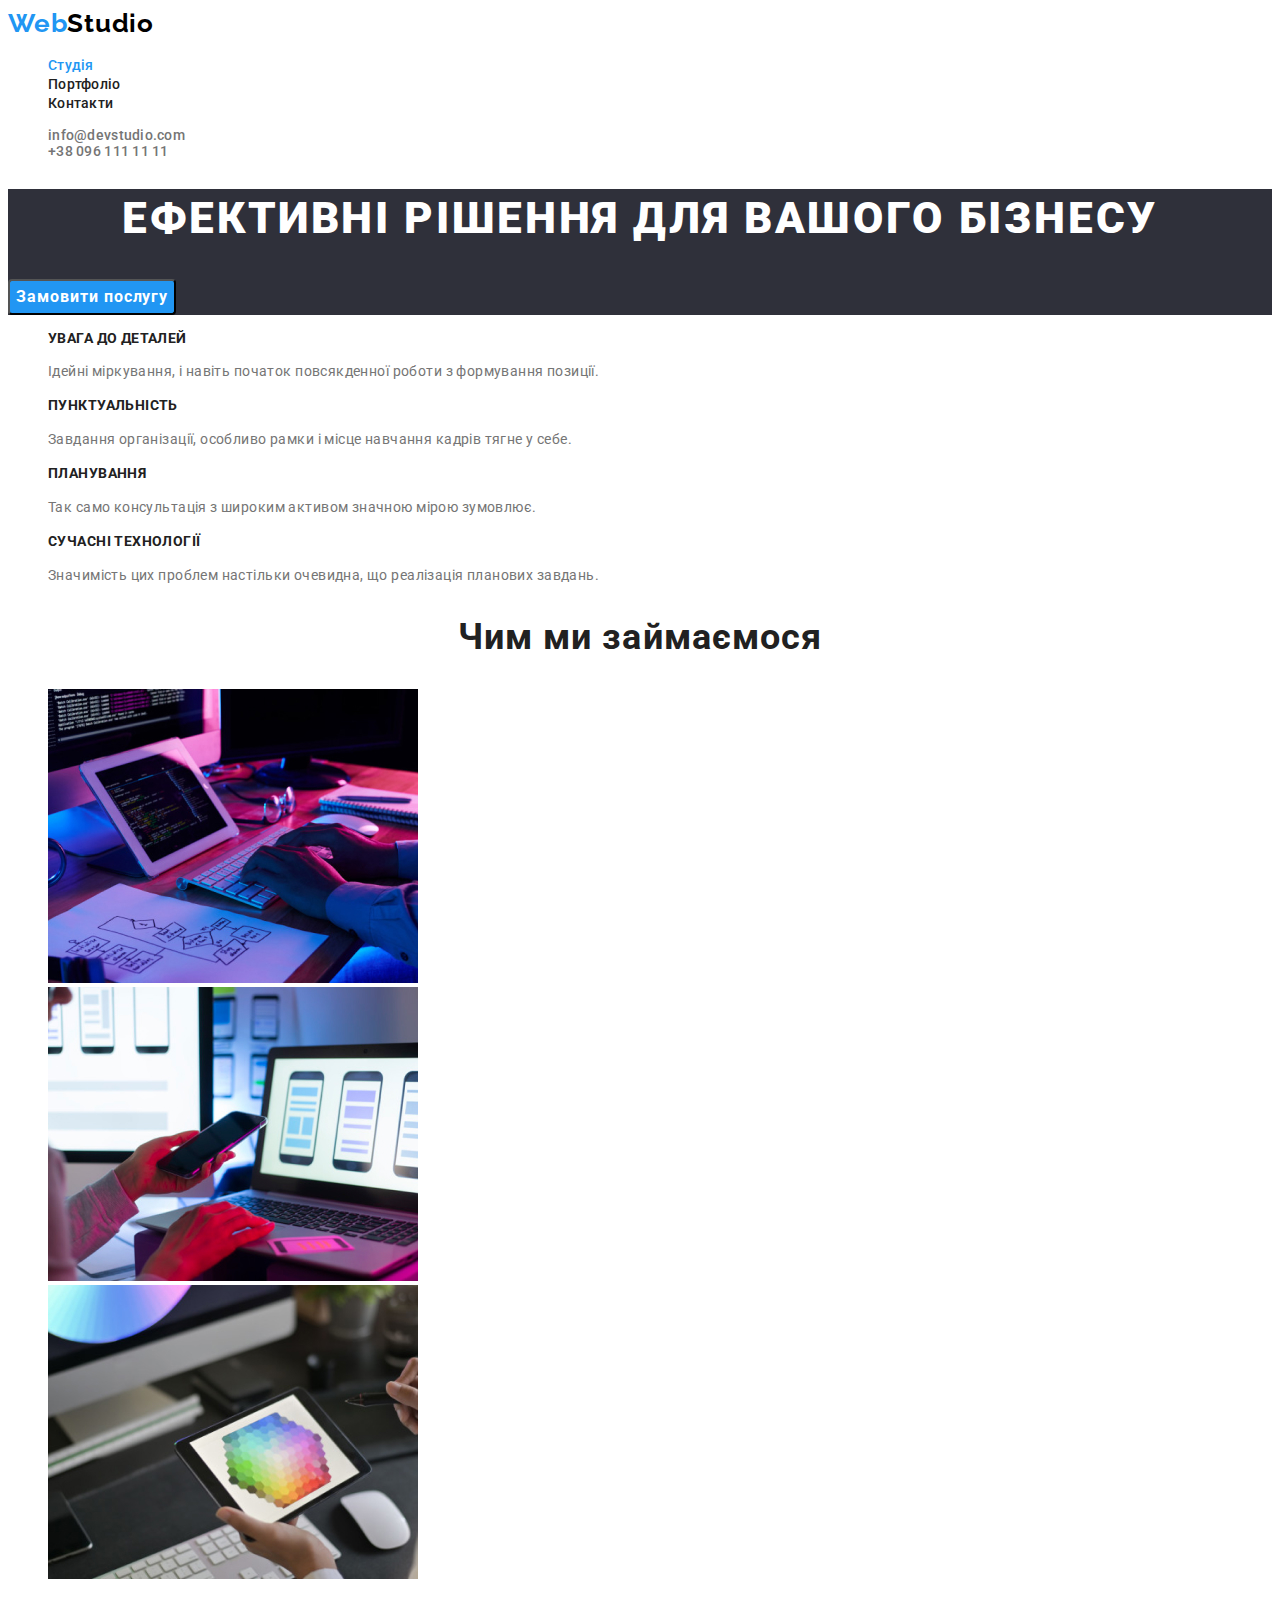
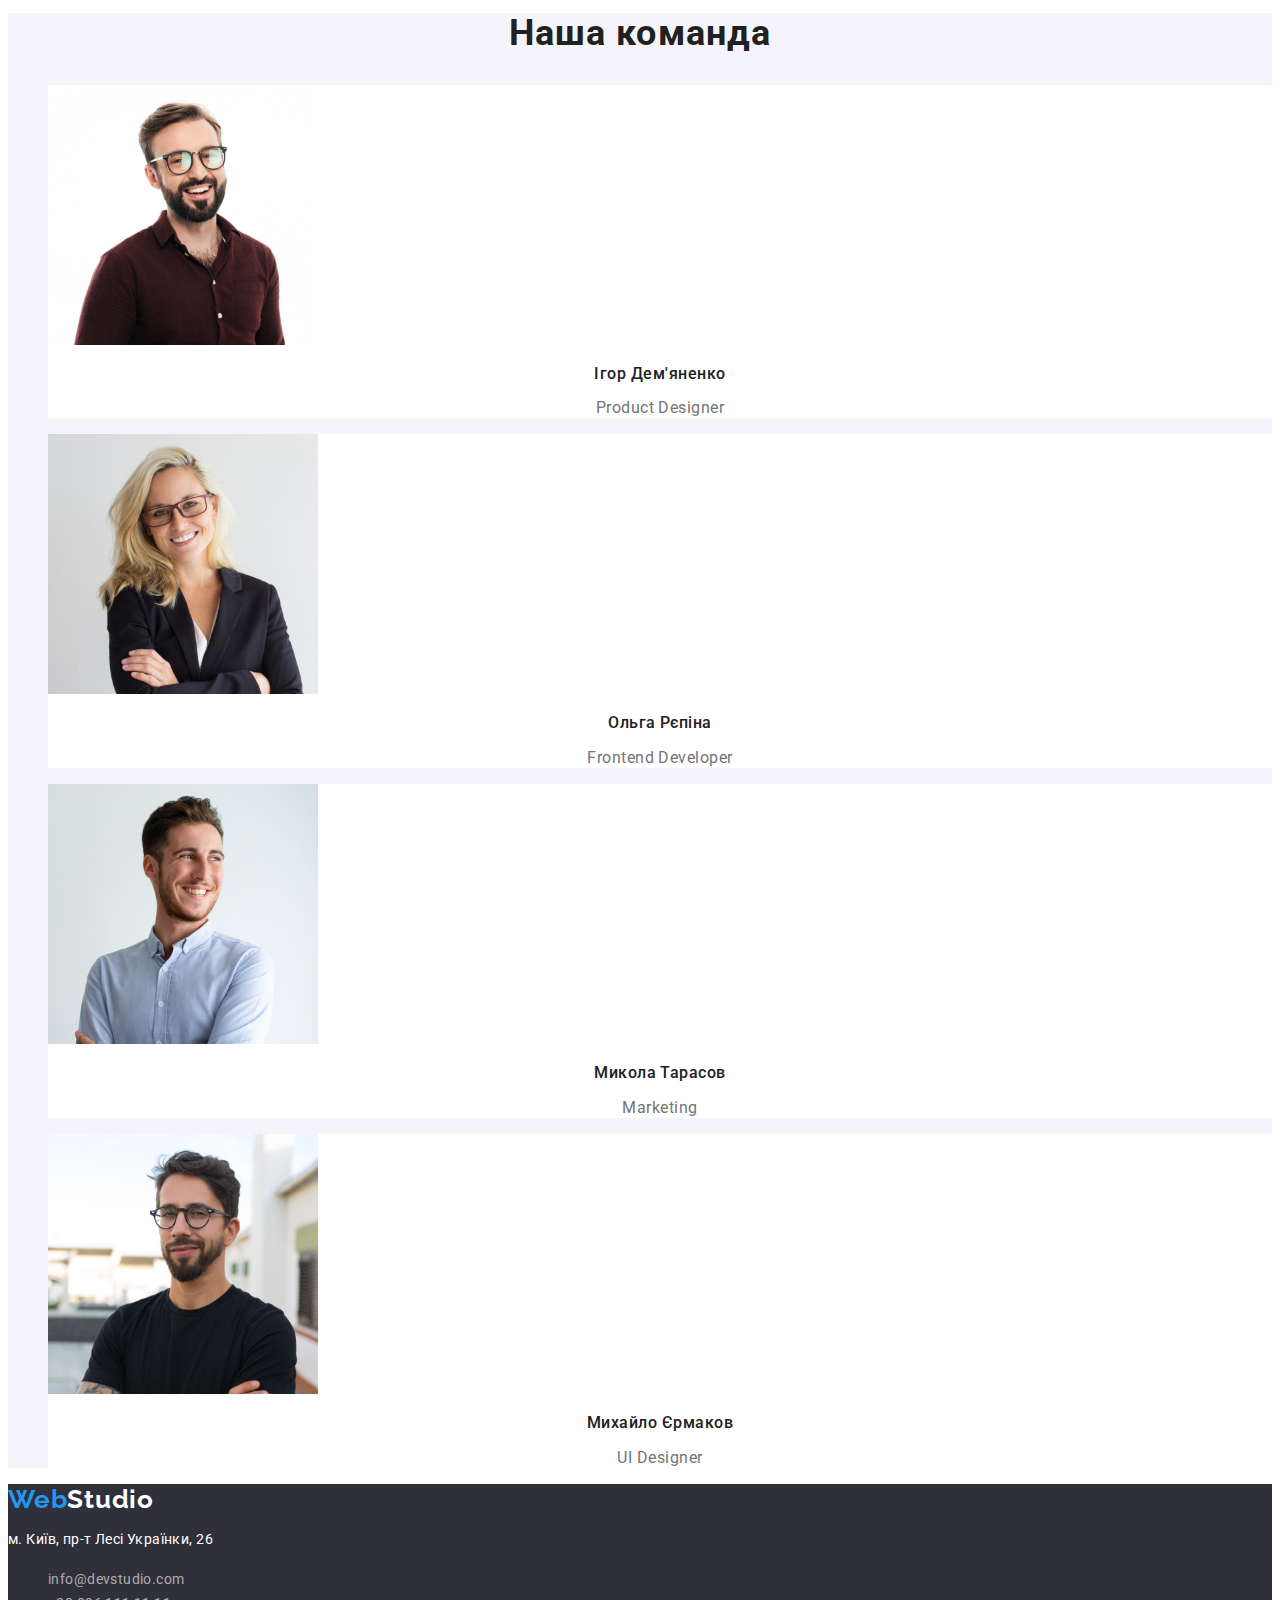
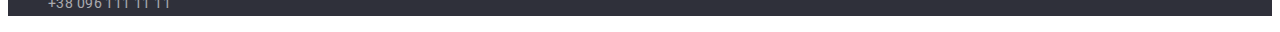
<file: index.html>
<!DOCTYPE html>
<html lang="uk">
  <head>
    <meta charset="UTF-8" />
    <meta http-equiv="X-UA-Compatible" content="IE=edge" />
    <meta name="viewport" content="width=device-width, initial-scale=1.0" />
    <link rel="stylesheet" href="./css/style.css" />
    <link rel="preconnect" href="https://fonts.googleapis.com" />
    <link rel="preconnect" href="https://fonts.gstatic.com" crossorigin />
    <link
      href="https://fonts.googleapis.com/css2?family=Raleway:wght@700&family=Roboto:wght@400;500;700;900&display=swap"
      rel="stylesheet"
    />
    <title>Document</title>
  </head>
  <body>
    <!-- Header -->
    <header>
      <a href="./index.html" class="logo">
        <span class="logo-title-one">Web</span
        ><span class="logo-title-two">Studio</span></a
      >
      <nav class="header-nav">
        <ul class="header-list">
          <li><a href="./index.html" class="list-link current">Студія</a></li>
          <li><a href="./portfolio.html" class="list-link">Портфоліо</a></li>
          <li><a href="./index.html" class="list-link">Контакти</a></li>
        </ul>
      </nav>
      <ul class="header-link">
        <li>
          <a href="mailto:info@devstudio.com" class="header-link"
            >info@devstudio.com</a
          >
        </li>
        <li>
          <a href="tel:+380961111111" class="header-link">+38 096 111 11 11</a>
        </li>
      </ul>
    </header>
    <main>
      <!--Hero-->
      <section class="hero">
        <h1 class="hero-title">Ефективні рішення для вашого бізнесу</h1>
        <button type="button" class="button-primary">Замовити послугу</button>
      </section>
      <!--about-->
      <section class="about">
        <h2 class="about-title">Наші особливості</h2>
        <ul class="about-list">
          <li>
            <h3 class="about-list-title">УВАГА ДО ДЕТАЛЕЙ</h3>
            <p class="about-text">
              Ідейні міркування, і навіть початок повсякденної роботи з
              формування позиції.
            </p>
          </li>
          <li>
            <h3 class="about-list-title">ПУНКТУАЛЬНІСТЬ</h3>
            <p class="about-text">
              Завдання організації, особливо рамки і місце навчання кадрів тягне
              у себе.
            </p>
          </li>
          <li>
            <h3 class="about-list-title">ПЛАНУВАННЯ</h3>
            <p class="about-text">
              Так само консультація з широким активом значною мірою зумовлює.
            </p>
          </li>
          <li>
            <h3 class="about-list-title">СУЧАСНІ ТЕХНОЛОГІЇ</h3>
            <p class="about-text">
              Значимість цих проблем настільки очевидна, що реалізація планових
              завдань.
            </p>
          </li>
        </ul>
      </section>
      <!--Projects-->
      <section class="projects">
        <h2 class="projects-title">Чим ми займаємося</h2>
        <ul class="projects-list">
          <li>
            <img
              src="./images/img1.jpg"
              alt="Десктопні_додатки"
              width="370"
              height="294"
            />
          </li>
          <li>
            <img
              src="./images/img2.jpg"
              alt="мобільні_додатки "
              width="370"
              height="294"
            />
          </li>
          <li>
            <img
              src="./images/img3.jpg"
              alt="дизайнерські_рішення"
              width="370"
              height="294"
            />
          </li>
        </ul>
      </section>
      <!--Team-->
      <section class="team">
        <h2 class="team-title">Наша команда</h2>
        <ul class="team-list">
          <li class="team-box">
            <img
              src="./images/img4.jpg"
              alt=" Фото Ігор Дем'яненко"
              width="270"
              height="260"
            />
            <h3 class="team-names">Ігор Дем'яненко</h3>
            <p class="team-position">Product Designer</p>
          </li>
          <li class="team-box">
            <img
              src="./images/img5.jpg"
              alt="Фото Ольга Рєпіна"
              width="270"
              height="260"
            />
            <h3 class="team-names">Ольга Рєпіна</h3>
            <p class="team-position">Frontend Developer</p>
          </li>
          <li class="team-box">
            <img
              src="./images/img6.jpg"
              alt="Фото Микола Тарасов"
              width="270"
              height="260"
            />
            <h3 class="team-names">Микола Тарасов</h3>
            <p class="team-position">Marketing</p>
          </li>
          <li class="team-box">
            <img
              src="./images/img7.jpg"
              alt="Фото Михайло Єрмаков"
              width="270"
              height="260"
            />
            <h3 class="team-names">Михайло Єрмаков</h3>
            <p class="team-position">UI Designer</p>
          </li>
        </ul>
      </section>
    </main>
    <!--Footer-->
    <footer>
      <a href="./index.html" class="logo">
        <span class="logo-title-one">Web</span
        ><span class="logo-title-footer">Studio</span></a
      >
      <address>
        <p class="footer-text">м. Київ, пр-т Лесі Українки, 26</p>
        <ul class="footer-list">
          <li>
            <a href="mailto:info@devstudio.com" class="footer-link"
              >info@devstudio.com</a
            >
          </li>
          <li>
            <a href="tel:+380961111111" class="footer-link"
              >+38 096 111 11 11</a
            >
          </li>
        </ul>
      </address>
    </footer>
  </body>
</html>
</file>
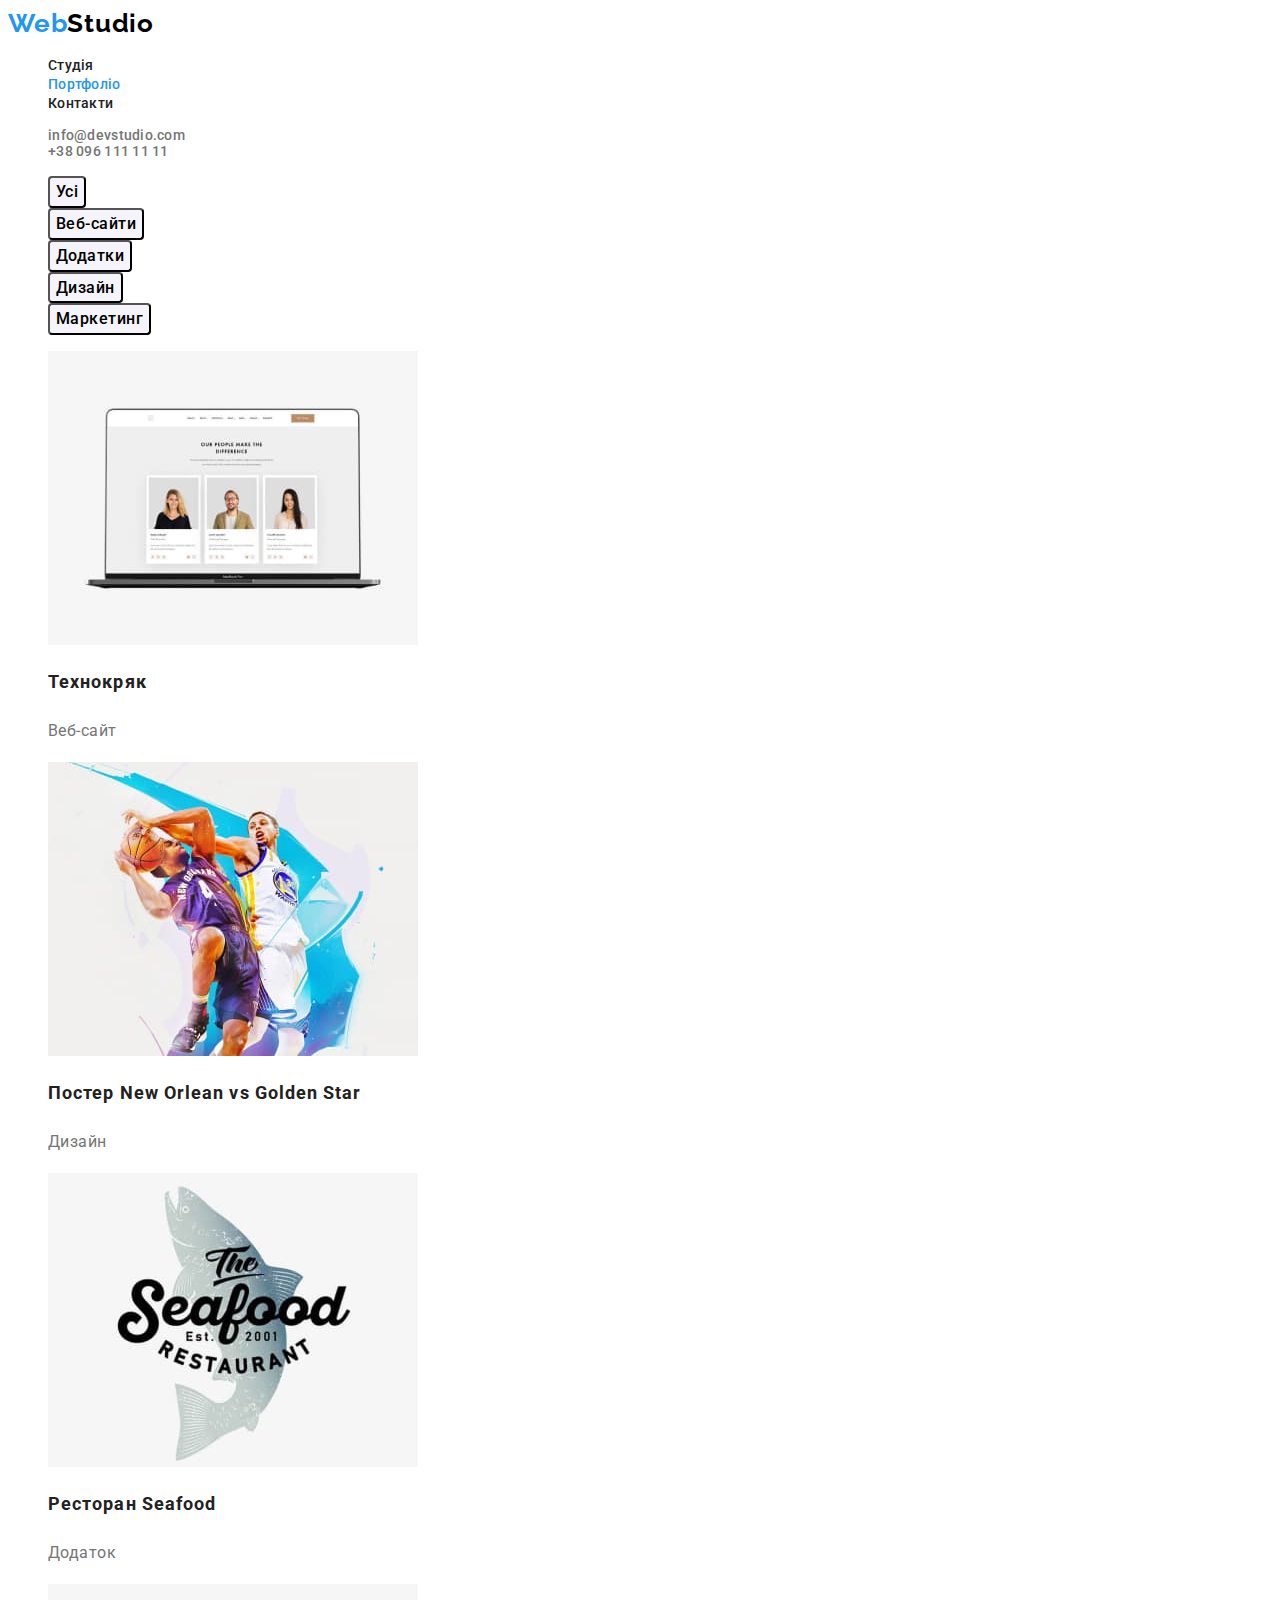
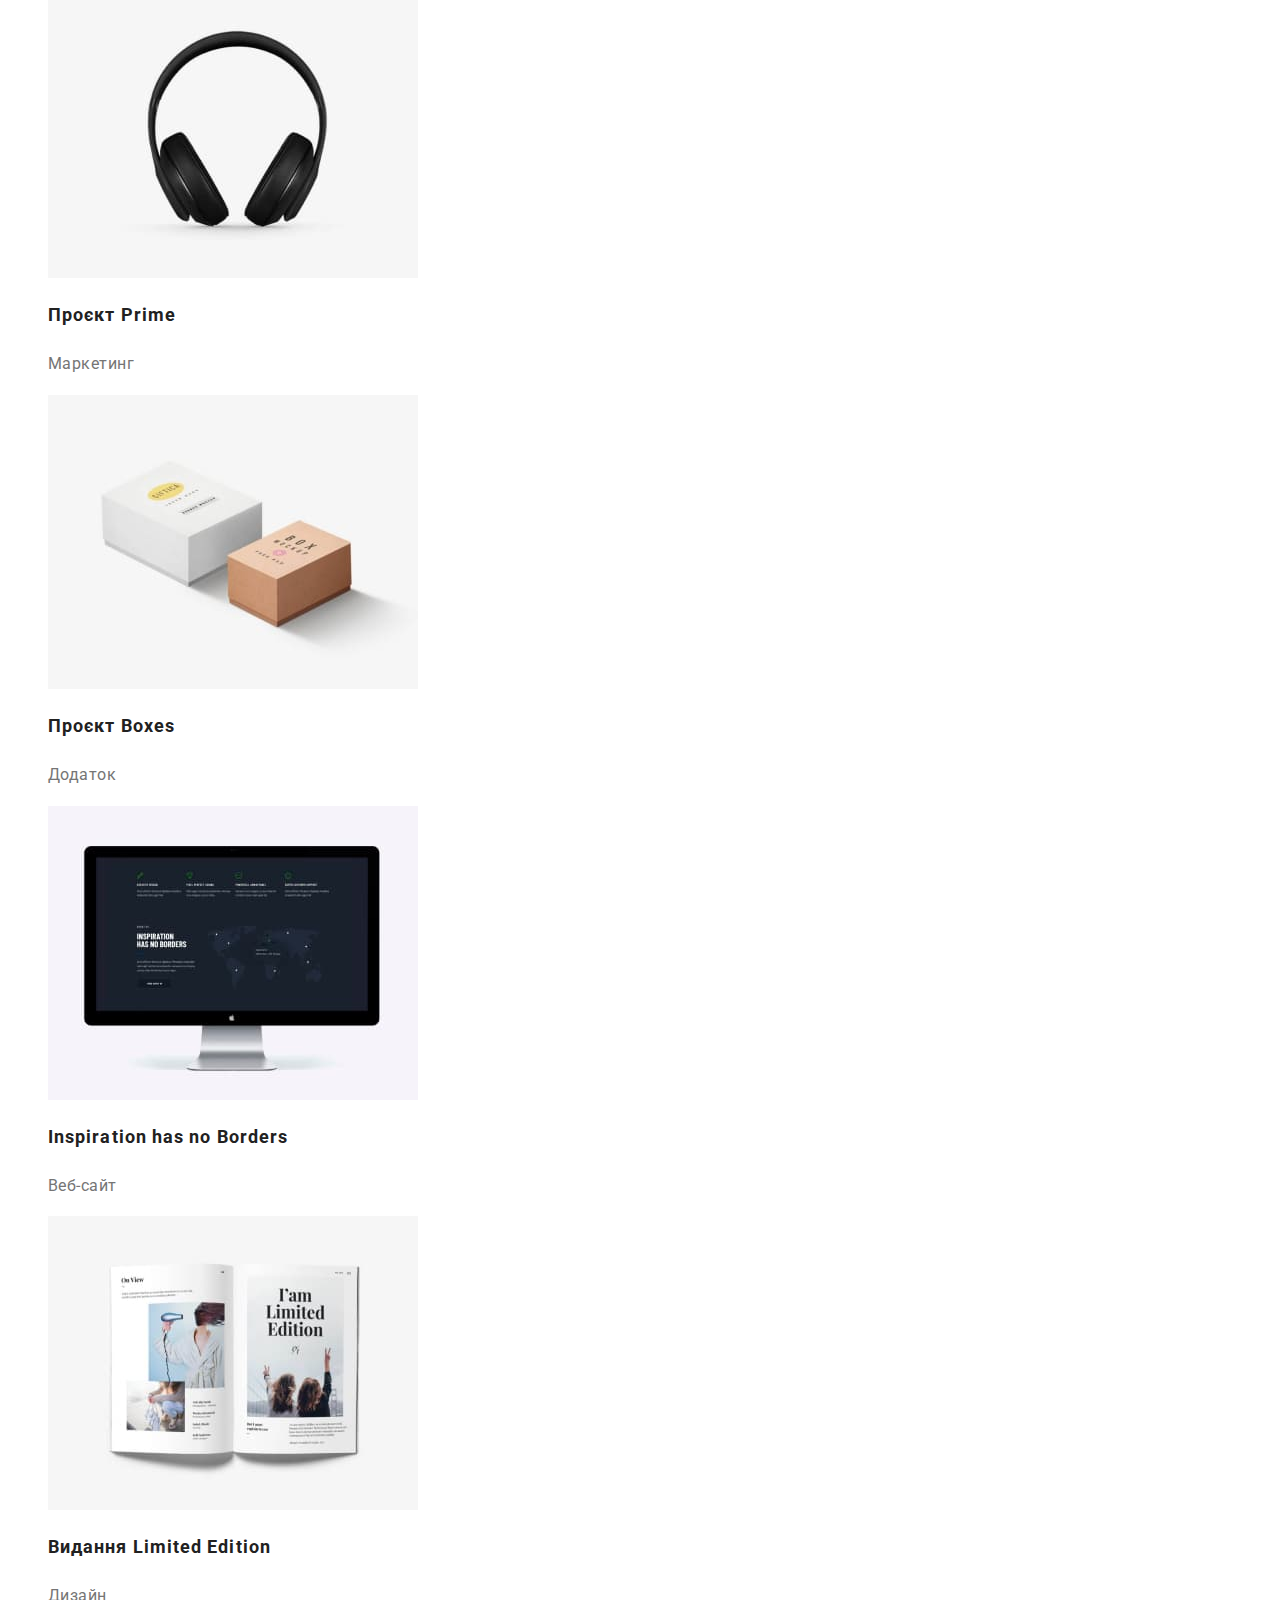
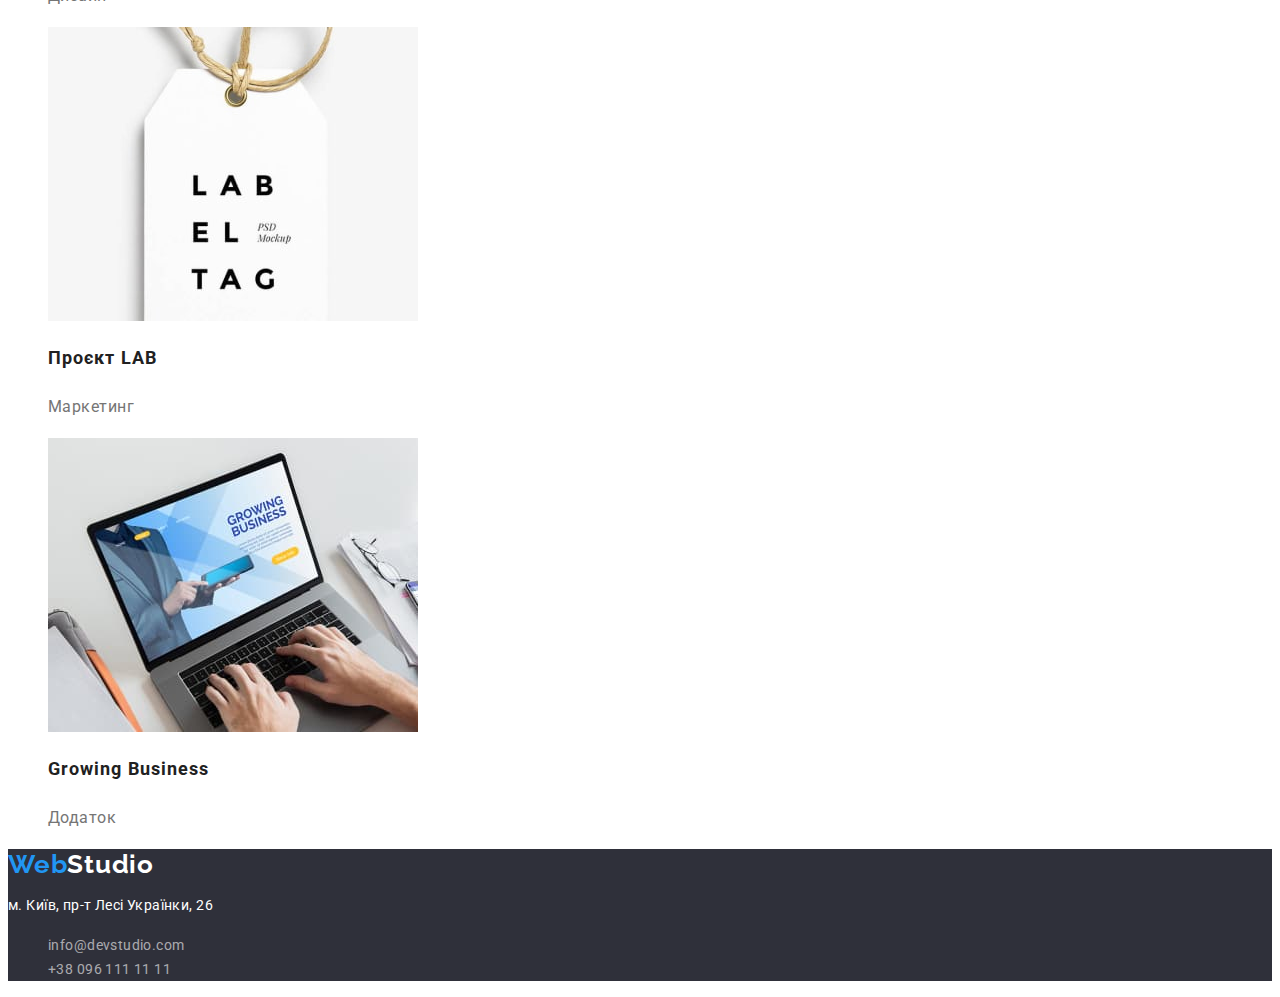
<file: portfolio.html>
<!DOCTYPE html>
<html lang="uk">
  <head>
    <meta charset="UTF-8" />
    <meta http-equiv="X-UA-Compatible" content="IE=edge" />
    <meta name="viewport" content="width=device-width, initial-scale=1.0" />
    <link rel="stylesheet" href="./css/style.css" />
    <link rel="preconnect" href="https://fonts.googleapis.com" />
    <link rel="preconnect" href="https://fonts.gstatic.com" crossorigin />
    <link
      href="https://fonts.googleapis.com/css2?family=Raleway:wght@700&family=Roboto:wght@400;500;700;900&display=swap"
      rel="stylesheet"
    />
    <title>Document</title>
  </head>
  <body>
    <!-- HEADER -->
    <header>
      <a href="./index.html" class="logo">
        <span class="logo-title-one">Web</span
        ><span class="logo-title-two">Studio</span></a
      >
      <nav class="header-nav">
        <ul class="header-list">
          <li><a href="./index.html" class="list-link">Студія</a></li>
          <li>
            <a href="./portfolio.html" class="list-link current">Портфоліо</a>
          </li>
          <li><a href="./index.html" class="list-link">Контакти</a></li>
        </ul>
      </nav>
      <ul class="header-link">
        <li>
          <a href="mailto:info@devstudio.com" class="header-link"
            >info@devstudio.com</a
          >
        </li>
        <li>
          <a href="tel:+380961111111" class="header-link">+38 096 111 11 11</a>
        </li>
      </ul>
    </header>
    <main>
      <section class="portfolio"> 
        <h1 class="portfolio-title">Портфоліо</h1>
         <!-- FILTERS -->
        <ul class="filters-list">
          <li>
            <button type="button" class="filter-button">Усі</button>
          </li>
          <li>
            <button type="button" class="filter-button">Веб-сайти</button>
          </li>
          <li>
            <button type="button" class="filter-button">Додатки</button>
          </li>
          <li>
            <button type="button" class="filter-button">Дизайн</button>
          </li>
          <li>
            <button type="button" class="filter-button">Маркетинг</button>
          </li>
        </ul>
        <!-- Portfolio -->
        <ul class="portfolio-list">
          <li>
            <img src="./images/website.jpg" alt="Інтернет сторінка" />
            <h2 class="portfolio-list-title">Технокряк</h2>
            <p class="portfolio-text">Веб-сайт</p>
          </li>
          <li>
            <img src="./images/postep.jpg" alt="Постер баскетбольного матчу" />
            <h2 class="portfolio-list-title">
              Постер New Orlean vs Golden Star
            </h2>
            <p class="portfolio-text">Дизайн</p>
          </li>
          <li>
            <img src="./images/restourant.jpg" alt="Логотип ресторану" />
            <h2 class="portfolio-list-title">Ресторан Seafood</h2>
            <p class="portfolio-text">Додаток</p>
          </li>
          <li>
            <img src="./images/earpiece.jpg" alt="Навушники" />
            <h2 class="portfolio-list-title">Проєкт Prime</h2>
            <p class="portfolio-text">Маркетинг</p>
          </li>
          <li>
            <img src="./images/boxes.jpg" alt="Коробки" width="370" />
            <h2 class="portfolio-list-title">Проєкт Boxes</h2>
            <p class="portfolio-text">Додаток</p>
          </li>
          <li>
            <img src="./images/monitor.jpg" alt="Монітор" width="370" />
            <h2 class="portfolio-list-title">Inspiration has no Borders</h2>
            <p class="portfolio-text">Веб-сайт</p>
          </li>
          <li>
            <img
              src="./images/magazine.jpg"
              alt="Стаття в журналі"
              width="370"
            />
            <h2 class="portfolio-list-title">Видання Limited Edition</h2>
            <p class="portfolio-text">Дизайн</p>
          </li>
          <li>
            <img src="./images/project_lab.jpg" alt="Лейбл" width="370" />
            <h2 class="portfolio-list-title">Проєкт LAB</h2>
            <p class="portfolio-text">Маркетинг</p>
          </li>
          <li>
            <img
              src="./images/laptop.jpg"
              alt="Робота в ноутбуці"
              width="370"
            />
            <h2 class="portfolio-list-title">Growing Business</h2>
            <p class="portfolio-text">Додаток</p>
          </li>
        </ul>
      </section>
    </main>
    <!--Footer-->
    <footer>
      <a href="./index.html" class="logo">
        <span class="logo-title-one">Web</span
        ><span class="logo-title-footer">Studio</span></a
      >
      <address>
        <p class="footer-text">м. Київ, пр-т Лесі Українки, 26</p>
        <ul class="footer-list">
          <li>
            <a href="mailto:info@devstudio.com" class="footer-link"
              >info@devstudio.com</a
            >
          </li>
          <li>
            <a href="tel:+380961111111" class="footer-link"
              >+38 096 111 11 11</a
            >
          </li>
        </ul>
      </address>
    </footer>
  </body>
</html>
</file>
<file: css/style.css>
:root {
  --color-primary: #212121;
  --color-primary-white: #ffffff;
  --color-secondary: #757575;
  --color-active: #2196f3;
  --color-button-active: #188ce8;
  --сolor-logo: #000000;
  --bgc-team: #f5f4fa;
  --bgc-footer: #2f303a;
  --color-footer: rgba(255, 255, 255, 0.6);
}
a {
  text-decoration: none;
}
ul {
  list-style: none;
}
body {
  background-color: var(--color-primary-white);
  font-family: Roboto, sans-serif;
  color: var(--color-primary);
}

/* -----HEADER----- */
.logo {
  font-family: Raleway, sans-serif;
  font-weight: 700;
  font-size: 26px;
  line-height: 1.19;
  letter-spacing: 0.03em;
}
.logo-title-one {
  color: var(--color-active);
}
.logo-title-two {
  color: var(--сolor-logo);
}

.list-link {
  font-weight: 500;
  font-size: 14px;
  line-height: 1.14;
  letter-spacing: 0.02em;
  color: var(--color-primary);
}
.current {
  color: var(--color-active);
}

.list-link:hover,
.list-link:focus {
  color: var(--color-active);
}

.header-link {
  font-weight: 500;
  font-size: 14px;
  line-height: 1.14;
  letter-spacing: 0.02em;

  color: var(--color-secondary);
}
.header-link:hover,
.header-link:focus {
  color: var(--color-active);
}
/* -----HERO----- */
.hero {
  background-color: var(--bgc-footer);
}
.hero-title {
  color: var(--color-primary-white);
  font-weight: 900;
  font-size: 44px;
  line-height: 1.36;
  text-align: center;
  letter-spacing: 0.06em;
  text-transform: uppercase;
}
.button-primary {
  font-family: inherit;
  font-weight: 700;
  font-size: 16px;
  line-height: 1.87;
  text-align: center;
  letter-spacing: 0.06em;
  border-radius: 4px;
  color: var(--color-primary-white);
  background-color: var(--color-active);
  cursor: pointer;
}
.button-primary:hover,
.button-primary:focus,
.button-primary:active {
  background-color: var(--color-button-active);
}
/* -----ABOUT----- */
.about-title {
  position: absolute;
  width: 1px;
  height: 1px;
  margin: -1px;
  border: 0;
  padding: 0;
  white-space: nowrap;
  clip-path: inset(100%);
  clip: rect(0 0 0 0);
  overflow: hidden;
}
.about-list-title {
  font-weight: 700;
  font-size: 14px;
  line-height: 1.14;
  letter-spacing: 0.03em;
  text-transform: uppercase;
}
.about-text {
  font-size: 14px;
  line-height: 1.7;
  letter-spacing: 0.03em;

  color: var(--color-secondary);
}
/* -----PROJECTS----- */
.projects-title {
  font-weight: 700;
  font-size: 36px;
  line-height: 1.16;
  text-align: center;
  letter-spacing: 0.03em;
}
/* -----TEAM----- */
.team {
  background-color: var(--bgc-team);
}
.team-box {
  background-color: var(--color-primary-white);
}
.team-title {
  font-weight: 700;
  font-size: 36px;
  line-height: 1.16;
  text-align: center;
  letter-spacing: 0.03em;
}
.team-names {
  font-weight: 500;
  font-size: 16px;
  line-height: 1.18;
  text-align: center;
  letter-spacing: 0.03em;
}
.team-position {
  font-size: 16px;
  line-height: 1.18;
  text-align: center;
  letter-spacing: 0.03em;

  color: var(--color-secondary);
}
/* -----FOOTER----- */
footer {
  background-color: var(--bgc-footer);
}
.logo-title-footer {
  color: var(--color-primary-white);
}
.footer-text {
  font-style: normal;
  font-size: 14px;
  line-height: 1.7;
  letter-spacing: 0.03em;

  color: var(--color-primary-white);
}
.footer-link {
  font-style: normal;
  font-size: 14px;
  line-height: 1.7;
  letter-spacing: 0.03em;
  color: var(--color-footer)
}
.footer-link:hover,
.footer-link:focus {
  color: var(--color-active);
}
/* -----FILTERS----- */

.filter-button {
  font-family: inherit;
  font-weight: 500;
  font-size: 16px;
  line-height: 1.62;
  letter-spacing: 0.03em;
  background-color: var(--bgc-team);
  border-radius: 4px;
  cursor: pointer;
}
.filter-button:hover,
.filter-button:focus,
.filter-button:active {
  background-color: var(--color-active);
  color: var(--color-primary-white);
}
/* -----PORTFOLIO----- */
.portfolio-title {
  position: absolute;
  width: 1px;
  height: 1px;
  margin: -1px;
  border: 0;
  padding: 0;
  white-space: nowrap;
  clip-path: inset(100%);
  clip: rect(0 0 0 0);
  overflow: hidden;
}
.portfolio-list-title {
  font-weight: 700;
  font-size: 18px;
  line-height: 2;
  letter-spacing: 0.06em;
}
.portfolio-text {
  font-size: 16px;
  line-height: 1.87;
  letter-spacing: 0.03em;
  color: var(--color-secondary);
}
</file>
